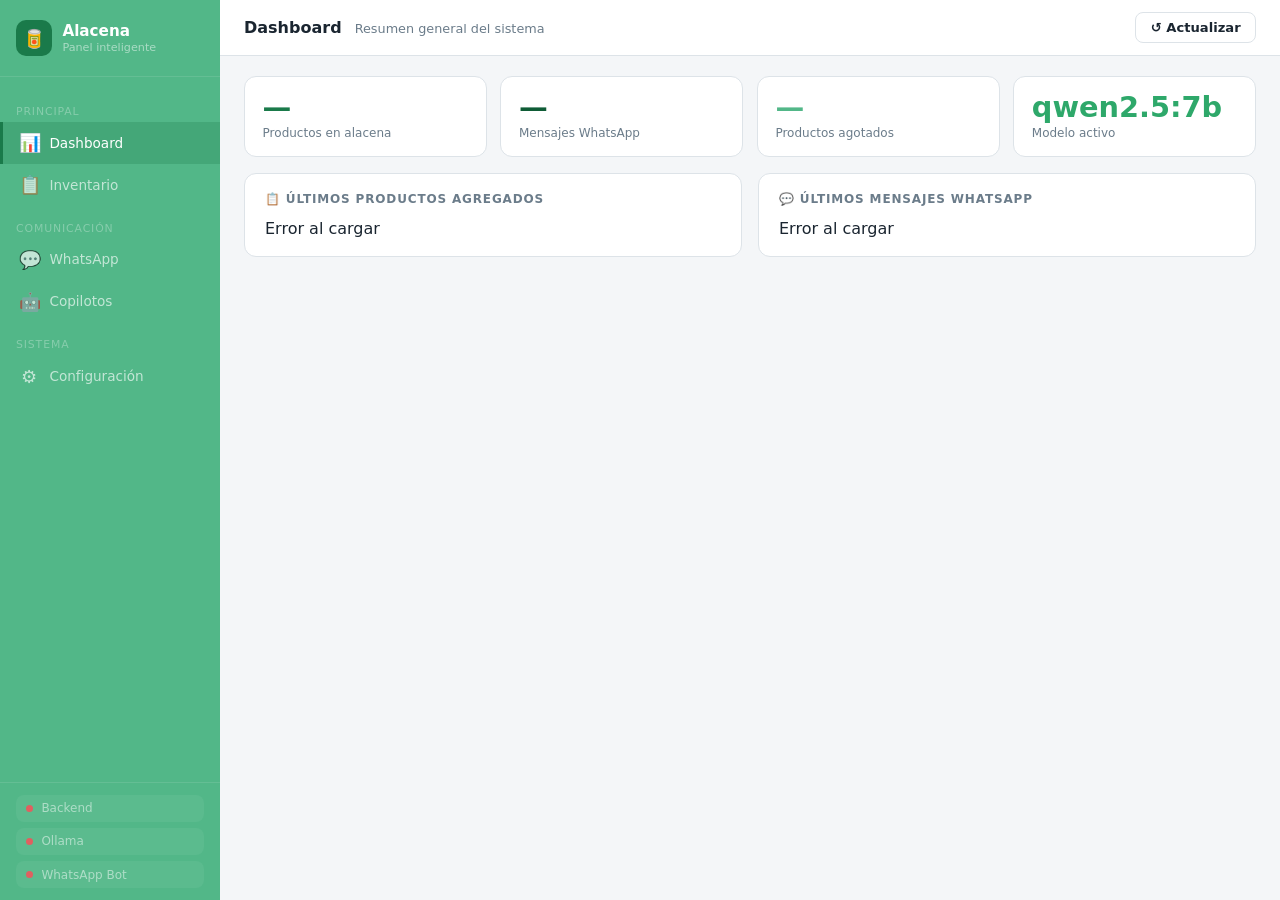
<file: frontend/admin.html>
<!DOCTYPE html>
<html lang="es">
<head>
<meta charset="UTF-8"/>
<meta name="viewport" content="width=device-width,initial-scale=1.0"/>
<title>Alacena Inteligente — Dashboard</title>
<style>
:root{
  --navy:#52b788;--orange:#1a7a4a;--yellow:#52b788;--green:#d8f3dc;--teal:#0f5c36;
  --navy-light:#6bc49a;--orange-light:#2ea86a;--bg:#f4f6f8;--card:#fff;
  --text:#1a2530;--muted:#6b7c8a;--border:#dde3e8;
  --font:'Segoe UI',system-ui,sans-serif;--mono:'Consolas','Cascadia Code',monospace;
}
*{box-sizing:border-box;margin:0;padding:0}
body{font-family:var(--font);background:var(--bg);color:var(--text);min-height:100vh;display:flex}

/* SIDEBAR */
.sidebar{width:220px;background:#52b788;flex-shrink:0;display:flex;flex-direction:column;min-height:100vh;position:sticky;top:0}
.sidebar-logo{padding:1.25rem 1rem;display:flex;align-items:center;gap:.65rem;border-bottom:1px solid rgba(255,255,255,.1)}
.logo-icon{width:36px;height:36px;background:#1a7a4a;border-radius:10px;display:flex;align-items:center;justify-content:center;font-size:18px;flex-shrink:0}
.logo-text{color:#fff;font-size:.95rem;font-weight:700;line-height:1.2}
.logo-sub{color:rgba(255,255,255,.5);font-size:.7rem;font-weight:400}
.nav{flex:1;padding:.75rem 0}
.nav-item{display:flex;align-items:center;gap:.65rem;padding:.65rem 1rem;color:rgba(255,255,255,.65);font-size:.85rem;cursor:pointer;transition:all .15s;border-left:3px solid transparent}
.nav-item:hover{background:rgba(255,255,255,.07);color:#fff}
.nav-item.active{background:rgba(26,122,74,.25);color:#fff;border-left-color:#1a7a4a}
.nav-icon{font-size:18px;width:20px;text-align:center}
.nav-section{padding:.5rem 1rem .25rem;color:rgba(255,255,255,.3);font-size:.68rem;text-transform:uppercase;letter-spacing:.08em;margin-top:.5rem}
.sidebar-footer{padding:.75rem 1rem;border-top:1px solid rgba(255,255,255,.1)}
.status-pill{display:flex;align-items:center;gap:.5rem;font-size:.75rem;color:rgba(255,255,255,.5);padding:.4rem .65rem;background:rgba(255,255,255,.05);border-radius:8px}
.dot{width:7px;height:7px;border-radius:50%;background:#aaa;flex-shrink:0}
.dot.on{background:#A0C382}
.dot.off{background:#e06060}

/* MAIN */
.main{flex:1;display:flex;flex-direction:column;min-width:0}
.topbar{background:var(--card);border-bottom:1px solid var(--border);padding:.75rem 1.5rem;display:flex;align-items:center;gap:1rem}
.topbar-title{font-size:1rem;font-weight:700;color:var(--text)}
.topbar-sub{font-size:.8rem;color:var(--muted);margin-left:.5rem}
.topbar-right{margin-left:auto;display:flex;gap:.5rem}
.btn{padding:.45rem .9rem;border:none;border-radius:8px;font:inherit;font-size:.82rem;font-weight:600;cursor:pointer;transition:opacity .15s}
.btn:hover{opacity:.88}
.btn-orange{background:#1a7a4a;color:#fff}
.btn-outline{background:transparent;border:1.5px solid var(--border);color:var(--text)}
.btn-teal{background:#0f5c36;color:#fff}
.btn-red{background:#e05050;color:#fff}
.btn-green{background:#52b788;color:#fff}

/* CONTENT */
.content{padding:1.25rem 1.5rem;flex:1;overflow-y:auto}
.section{display:none}
.section.active{display:block}

/* CARDS */
.card{background:var(--card);border:1px solid var(--border);border-radius:12px;padding:1.1rem 1.25rem;margin-bottom:1rem}
.card-title{font-size:.75rem;font-weight:700;text-transform:uppercase;letter-spacing:.07em;color:var(--muted);margin-bottom:.85rem;display:flex;align-items:center;gap:.4rem}

/* STATS GRID */
.stats-grid{display:grid;grid-template-columns:repeat(4,1fr);gap:.85rem;margin-bottom:1rem}
.stat{background:var(--card);border:1px solid var(--border);border-radius:12px;padding:1rem 1.1rem}
.stat-val{font-size:1.8rem;font-weight:700;line-height:1;margin-bottom:.25rem}
.stat-label{font-size:.75rem;color:var(--muted);font-weight:500}
.stat-orange .stat-val{color:#1a7a4a}
.stat-teal .stat-val{color:#0f5c36}
.stat-green .stat-val{color:#52b788}
.stat-yellow .stat-val{color:#2ea86a}

/* INVENTORY TABLE */
.inv-toolbar{display:flex;gap:.65rem;margin-bottom:.85rem;flex-wrap:wrap}
.inv-toolbar input{flex:1;min-width:180px;padding:.5rem .75rem;border:1px solid var(--border);border-radius:8px;font:inherit;font-size:.85rem}
.inv-toolbar input:focus{outline:2px solid var(--teal);outline-offset:1px}
.table-wrap{overflow-x:auto}
table{width:100%;border-collapse:collapse;font-size:.85rem}
th{background:#f8fafb;padding:.6rem .85rem;text-align:left;font-size:.72rem;text-transform:uppercase;letter-spacing:.06em;color:var(--muted);border-bottom:1.5px solid var(--border)}
td{padding:.65rem .85rem;border-bottom:1px solid var(--border);vertical-align:middle}
tr:last-child td{border-bottom:none}
tr:hover td{background:#fafbfc}
.badge{display:inline-block;padding:.2rem .6rem;border-radius:20px;font-size:.72rem;font-weight:600}
.badge-green{background:#eaf6e0;color:#3a6b15}
.badge-orange{background:#fff0e6;color:#c05010}
.badge-red{background:#fdeaea;color:#a02020}
.icon-btn{background:none;border:none;cursor:pointer;padding:.3rem;border-radius:6px;color:var(--muted);font-size:16px}
.icon-btn:hover{background:var(--bg);color:var(--text)}

/* ADD FORM */
.add-form{display:grid;grid-template-columns:1fr 1fr 1fr auto;gap:.65rem;align-items:end;margin-top:.85rem;padding-top:.85rem;border-top:1px solid var(--border)}
.add-form label{font-size:.78rem;font-weight:600;color:var(--muted);display:block;margin-bottom:.3rem}
.add-form input,.add-form select{width:100%;padding:.5rem .7rem;border:1px solid var(--border);border-radius:8px;font:inherit;font-size:.85rem}
.add-form input:focus,.add-form select:focus{outline:2px solid var(--teal)}

/* WHATSAPP HISTORY */
.wa-list{display:flex;flex-direction:column;gap:.75rem;max-height:520px;overflow-y:auto}
.wa-item{border:1px solid var(--border);border-radius:10px;overflow:hidden}
.wa-user-row{background:#f0f7f5;padding:.55rem .85rem;display:flex;align-items:center;gap:.5rem}
.wa-num{font-size:.72rem;color:var(--teal);font-weight:700;text-transform:uppercase;letter-spacing:.04em}
.wa-msg{font-size:.85rem;color:var(--text);margin-left:.3rem}
.wa-bot-row{background:var(--card);padding:.55rem .85rem}
.wa-bot-label{font-size:.7rem;color:var(--orange);font-weight:700;text-transform:uppercase;letter-spacing:.04em;margin-bottom:.25rem}
.wa-bot-text{font-size:.83rem;color:var(--muted);line-height:1.4;white-space:pre-wrap}
.wa-empty{text-align:center;color:var(--muted);padding:2rem;font-size:.9rem}

/* CHAT / COPILOTOS */
.chat-layout{display:grid;grid-template-columns:260px 1fr;gap:1rem}
.profile-list{display:flex;flex-direction:column;gap:.5rem}
.profile-card{border:1.5px solid var(--border);border-radius:10px;padding:.75rem .85rem;cursor:pointer;transition:all .15s}
.profile-card:hover{border-color:var(--orange)}
.profile-card.active{border-color:var(--orange);background:#fff8f4}
.profile-name{font-size:.88rem;font-weight:700;margin-bottom:.2rem}
.profile-desc{font-size:.75rem;color:var(--muted);line-height:1.4}
.chat-area{background:#f3f5f7;border-radius:10px;padding:.75rem;min-height:360px;max-height:420px;overflow-y:auto;display:flex;flex-direction:column;gap:.65rem}
.bubble{max-width:85%;padding:.65rem .9rem;border-radius:12px;font-size:.88rem;line-height:1.5;white-space:pre-wrap}
.bubble-user{align-self:flex-end;background:#1a7a4a;color:#fff;border-bottom-right-radius:4px}
.bubble-bot{align-self:flex-start;background:var(--card);border:1px solid var(--border);border-bottom-left-radius:4px}
.bubble-error{align-self:flex-start;background:#fdeaea;border:1px solid #f5b5b5;color:#a02020}
.bubble-label{font-size:.68rem;font-weight:700;opacity:.6;margin-bottom:.25rem;display:block}
.thinking{align-self:flex-start;font-size:.78rem;color:var(--muted);padding:.45rem .75rem;background:var(--card);border:1px solid var(--border);border-radius:10px;animation:pulse 1.2s infinite}
@keyframes pulse{0%,100%{opacity:1}50%{opacity:.4}}
.chat-form{display:flex;gap:.65rem;margin-top:.75rem}
.chat-form textarea{flex:1;padding:.6rem .8rem;border:1px solid var(--border);border-radius:8px;font:inherit;font-size:.85rem;resize:none;min-height:52px}
.chat-form textarea:focus{outline:2px solid var(--orange)}

/* METRICS BAR */
.metrics-bar{display:grid;grid-template-columns:repeat(4,1fr);gap:.5rem;margin-top:.75rem}
.mcard{background:var(--bg);border:1px solid var(--border);border-radius:8px;padding:.5rem .65rem}
.mcard-label{font-size:.65rem;text-transform:uppercase;letter-spacing:.05em;color:var(--muted);margin-bottom:.15rem}
.mcard-val{font-family:var(--mono);font-size:.9rem;font-weight:700;color:var(--teal)}

/* CONFIG */
.config-grid{display:grid;grid-template-columns:1fr 1fr;gap:1rem}
.profile-editor{background:var(--card);border:1px solid var(--border);border-radius:12px;padding:1.1rem}
.profile-editor h3{font-size:.85rem;font-weight:700;margin-bottom:.85rem;display:flex;align-items:center;gap:.4rem}
.profile-editor textarea{width:100%;padding:.6rem .75rem;border:1px solid var(--border);border-radius:8px;font:inherit;font-size:.82rem;resize:vertical;min-height:140px}
.profile-editor textarea:focus{outline:2px solid var(--teal)}
.slider-row{display:flex;align-items:center;gap:.65rem;margin-top:.35rem}
.slider-row input[type=range]{flex:1;accent-color:var(--orange)}
.slider-val{font-family:var(--mono);font-size:.8rem;font-weight:700;color:var(--orange);min-width:32px;text-align:right}
.form-label{font-size:.78rem;font-weight:600;color:var(--muted);display:block;margin:.75rem 0 .3rem}
</style>
</head>
<body>

<!-- SIDEBAR -->
<nav class="sidebar">
  <div class="sidebar-logo">
    <div class="logo-icon">🥫</div>
    <div>
      <div class="logo-text">Alacena</div>
      <div class="logo-sub">Panel inteligente</div>
    </div>
  </div>
  <div class="nav">
    <div class="nav-section">Principal</div>
    <div class="nav-item active" onclick="showSection('dashboard',this)">
      <span class="nav-icon">📊</span> Dashboard
    </div>
    <div class="nav-item" onclick="showSection('inventario',this)">
      <span class="nav-icon">📋</span> Inventario
    </div>
    <div class="nav-section">Comunicación</div>
    <div class="nav-item" onclick="showSection('whatsapp',this)">
      <span class="nav-icon">💬</span> WhatsApp
    </div>
    <div class="nav-item" onclick="showSection('copilotos',this)">
      <span class="nav-icon">🤖</span> Copilotos
    </div>
    <div class="nav-section">Sistema</div>
    <div class="nav-item" onclick="showSection('config',this)">
      <span class="nav-icon">⚙️</span> Configuración
    </div>
  </div>
  <div class="sidebar-footer">
    <div class="status-pill">
      <span class="dot" id="dotBackend"></span> Backend
    </div>
    <div class="status-pill" style="margin-top:.4rem">
      <span class="dot" id="dotOllama"></span> Ollama
    </div>
    <div class="status-pill" style="margin-top:.4rem">
      <span class="dot" id="dotWA"></span> WhatsApp Bot
    </div>
  </div>
</nav>

<!-- MAIN -->
<div class="main">
  <div class="topbar">
    <div>
      <span class="topbar-title" id="topbarTitle">Dashboard</span>
      <span class="topbar-sub" id="topbarSub">Resumen general del sistema</span>
    </div>
    <div class="topbar-right">
      <button class="btn btn-outline" onclick="refreshAll()">↺ Actualizar</button>
    </div>
  </div>

  <div class="content">

    <!-- ── DASHBOARD ── -->
    <div class="section active" id="sec-dashboard">
      <div class="stats-grid">
        <div class="stat stat-orange"><div class="stat-val" id="st-productos">—</div><div class="stat-label">Productos en alacena</div></div>
        <div class="stat stat-teal"><div class="stat-val" id="st-mensajes">—</div><div class="stat-label">Mensajes WhatsApp</div></div>
        <div class="stat stat-green"><div class="stat-val" id="st-agotados">—</div><div class="stat-label">Productos agotados</div></div>
        <div class="stat stat-yellow"><div class="stat-val" id="st-model">qwen2.5:7b</div><div class="stat-label">Modelo activo</div></div>
      </div>
      <div style="display:grid;grid-template-columns:1fr 1fr;gap:1rem">
        <div class="card">
          <div class="card-title">📋 Últimos productos agregados</div>
          <div id="dash-inv">Cargando...</div>
        </div>
        <div class="card">
          <div class="card-title">💬 Últimos mensajes WhatsApp</div>
          <div id="dash-wa">Cargando...</div>
        </div>
      </div>
    </div>

    <!-- ── INVENTARIO ── -->
    <div class="section" id="sec-inventario">
      <div class="card">
        <div class="card-title">📋 Inventario de la alacena</div>
        <div class="inv-toolbar">
          <input type="text" id="invSearch" placeholder="Buscar producto..." oninput="filterInventory()">
          <button class="btn btn-teal" onclick="loadInventory()">↺ Recargar</button>
        </div>
        <div class="table-wrap">
          <table>
            <thead>
              <tr><th>ID</th><th>Producto</th><th>Cantidad</th><th>Fuente</th><th>Última actualización</th><th>Estado</th><th>Acciones</th></tr>
            </thead>
            <tbody id="invBody">
              <tr><td colspan="7" style="text-align:center;color:var(--muted);padding:1.5rem">Cargando inventario...</td></tr>
            </tbody>
          </table>
        </div>
        <div class="add-form" id="addForm">
          <div>
            <label>Producto</label>
            <input type="text" id="addNombre" placeholder="ej. tomates">
          </div>
          <div>
            <label>Cantidad</label>
            <input type="number" id="addCantidad" value="1" min="1">
          </div>
          <div>
            <label>Fuente</label>
            <select id="addFuente">
              <option value="manual">Manual</option>
              <option value="whatsapp">WhatsApp</option>
              <option value="camara">Cámara</option>
            </select>
          </div>
          <div>
            <label>&nbsp;</label>
            <button class="btn btn-orange" onclick="addProduct()">+ Agregar</button>
          </div>
        </div>
      </div>
    </div>

    <!-- ── WHATSAPP ── -->
    <div class="section" id="sec-whatsapp">
      <div class="card">
        <div class="card-title">💬 Historial de mensajes WhatsApp
          <button class="btn btn-outline" style="margin-left:auto;font-size:.75rem;padding:.3rem .7rem" onclick="loadWA()">↺ Actualizar</button>
        </div>
        <div class="wa-list" id="waList">
          <div class="wa-empty">Cargando mensajes...</div>
        </div>
      </div>
    </div>

    <!-- ── COPILOTOS ── -->
    <div class="section" id="sec-copilotos">
      <div class="chat-layout">
        <div>
          <div class="card-title" style="margin-bottom:.65rem">Perfil de copiloto</div>
          <div class="profile-list" id="profileList"></div>
          <div style="margin-top:1rem">
            <div class="card-title">Modelo</div>
            <select id="chatModel" style="width:100%;padding:.5rem;border:1px solid var(--border);border-radius:8px;font:inherit;font-size:.83rem">
              <option value="llama3.2:3b">llama3.2:3b</option>
              <option value="gemma3:4b">gemma3:4b</option>
              <option value="qwen2.5:7b" selected>qwen2.5:7b</option>
              <option value="mistral:7b">mistral:7b</option>
              <option value="phi4-mini">phi4-mini</option>
            </select>
          </div>
        </div>
        <div>
          <div class="chat-area" id="chatArea"></div>
          <div class="chat-form">
            <textarea id="chatMsg" rows="2" placeholder="Escribe tu mensaje..."></textarea>
            <button class="btn btn-orange" id="chatSend" onclick="sendChat()">Enviar →</button>
          </div>
          <div class="metrics-bar" id="chatMetrics" style="display:none">
            <div class="mcard"><div class="mcard-label">Tiempo</div><div class="mcard-val" id="m-time">—</div></div>
            <div class="mcard"><div class="mcard-label">Tokens/s</div><div class="mcard-val" id="m-tps">—</div></div>
            <div class="mcard"><div class="mcard-label">Tokens entrada</div><div class="mcard-val" id="m-in">—</div></div>
            <div class="mcard"><div class="mcard-label">Tokens salida</div><div class="mcard-val" id="m-out">—</div></div>
          </div>
        </div>
      </div>
    </div>

    <!-- ── CONFIG ── -->
    <div class="section" id="sec-config">
      <div class="card" style="margin-bottom:1rem">
        <div class="card-title">⚙️ Parámetros del modelo</div>
        <div style="display:grid;grid-template-columns:1fr 1fr 1fr;gap:1rem">
          <div>
            <label class="form-label">Temperature</label>
            <div class="slider-row">
              <input type="range" id="cfgTemp" min="0" max="1.2" step="0.05" value="0.7" oninput="document.getElementById('cfgTempVal').textContent=parseFloat(this.value).toFixed(2)">
              <span class="slider-val" id="cfgTempVal">0.70</span>
            </div>
          </div>
          <div>
            <label class="form-label">Top-p</label>
            <div class="slider-row">
              <input type="range" id="cfgTopP" min="0.1" max="1" step="0.05" value="0.9" oninput="document.getElementById('cfgTopPVal').textContent=parseFloat(this.value).toFixed(2)">
              <span class="slider-val" id="cfgTopPVal">0.90</span>
            </div>
          </div>
          <div>
            <label class="form-label">Repeat penalty</label>
            <div class="slider-row">
              <input type="range" id="cfgRP" min="1" max="2" step="0.05" value="1.1" oninput="document.getElementById('cfgRPVal').textContent=parseFloat(this.value).toFixed(2)">
              <span class="slider-val" id="cfgRPVal">1.10</span>
            </div>
          </div>
          <div>
            <label class="form-label">Tokens máximos</label>
            <input type="number" id="cfgPredict" value="180" min="20" max="1000" step="10" style="width:100%;padding:.5rem;border:1px solid var(--border);border-radius:8px;font:inherit;font-size:.85rem">
          </div>
          <div>
            <label class="form-label">Contexto</label>
            <select id="cfgCtx" style="width:100%;padding:.5rem;border:1px solid var(--border);border-radius:8px;font:inherit;font-size:.85rem">
              <option value="2048">2 048</option>
              <option value="4096" selected>4 096</option>
              <option value="8192">8 192</option>
            </select>
          </div>
        </div>
      </div>
      <div class="card-title" style="margin-bottom:.75rem">System prompts de los perfiles</div>
      <div class="config-grid" id="profileEditors"></div>
    </div>

  </div>
</div>

<script>
const API = 'http://127.0.0.1:8000';
let profiles = {};
let inventory = [];
let activeProfile = 'generico';

function escH(t){ return String(t).replace(/&/g,'&amp;').replace(/</g,'&lt;').replace(/>/g,'&gt;').replace(/\n/g,'<br>'); }

// ── NAV ───────────────────────────────────────────────
const titles = {
  dashboard: ['Dashboard','Resumen general del sistema'],
  inventario: ['Inventario','Gestión de productos'],
  whatsapp: ['WhatsApp','Historial de mensajes'],
  copilotos: ['Copilotos','Chat con agentes especializados'],
  config: ['Configuración','Parámetros y system prompts'],
};

function showSection(id, el) {
  document.querySelectorAll('.section').forEach(s=>s.classList.remove('active'));
  document.querySelectorAll('.nav-item').forEach(n=>n.classList.remove('active'));
  document.getElementById('sec-'+id).classList.add('active');
  el.classList.add('active');
  document.getElementById('topbarTitle').textContent = titles[id][0];
  document.getElementById('topbarSub').textContent = titles[id][1];
  if(id==='inventario') loadInventory();
  if(id==='whatsapp') loadWA();
  if(id==='dashboard') loadDashboard();
}

// ── STATUS ────────────────────────────────────────────
async function checkStatus(){
  try{
    const r = await fetch(`${API}/`);
    document.getElementById('dotBackend').className = r.ok ? 'dot on' : 'dot off';
  }catch{ document.getElementById('dotBackend').className='dot off'; }
  try{
    const r = await fetch('http://localhost:11434/api/tags');
    document.getElementById('dotOllama').className = r.ok ? 'dot on' : 'dot off';
  }catch{ document.getElementById('dotOllama').className='dot off'; }
  try{
    const r = await fetch(`${API}/chat/historial`);
    document.getElementById('dotWA').className = r.ok ? 'dot on' : 'dot off';
  }catch{ document.getElementById('dotWA').className='dot off'; }
}

// ── DASHBOARD ─────────────────────────────────────────
async function loadDashboard(){
  try{
    const inv = await (await fetch(`${API}/inventory/db`)).json();
    const items = inv.inventory || [];
    document.getElementById('st-productos').textContent = items.length;
    const agotados = items.filter(i=>i.quantity<=1).length;
    document.getElementById('st-agotados').textContent = agotados;
    document.getElementById('dash-inv').innerHTML = items.slice(-5).reverse().map(i=>`
      <div style="display:flex;justify-content:space-between;padding:.4rem 0;border-bottom:1px solid var(--border);font-size:.83rem">
        <span>${escH(i.name)}</span>
        <span style="color:var(--muted)">x${i.quantity}</span>
      </div>`).join('') || '<div style="color:var(--muted);font-size:.83rem">Sin productos</div>';
  }catch(e){ document.getElementById('dash-inv').textContent='Error al cargar'; }
  try{
    const wa = await (await fetch(`${API}/chat/historial`)).json();
    const msgs = wa.mensajes || [];
    document.getElementById('st-mensajes').textContent = msgs.length;
    document.getElementById('dash-wa').innerHTML = msgs.slice(-4).reverse().map(m=>`
      <div style="padding:.4rem 0;border-bottom:1px solid var(--border);font-size:.82rem">
        <div style="color:var(--teal);font-size:.7rem;font-weight:700;margin-bottom:.15rem">USUARIO</div>
        <div style="white-space:nowrap;overflow:hidden;text-overflow:ellipsis">${escH(m.mensaje)}</div>
      </div>`).join('') || '<div style="color:var(--muted);font-size:.83rem">Sin mensajes</div>';
  }catch(e){ document.getElementById('dash-wa').textContent='Error al cargar'; }
}

// ── INVENTORY ─────────────────────────────────────────
async function loadInventory(){
  try{
    const r = await fetch(`${API}/inventory/db`);
    const data = await r.json();
    inventory = data.inventory || [];
    renderInventory(inventory);
  }catch(e){ document.getElementById('invBody').innerHTML='<tr><td colspan="7" style="text-align:center;color:var(--muted);padding:1.5rem">Error al cargar inventario</td></tr>'; }
}

function renderInventory(items){
  const tbody = document.getElementById('invBody');
  if(!items.length){ tbody.innerHTML='<tr><td colspan="7" style="text-align:center;color:var(--muted);padding:1.5rem">Inventario vacío</td></tr>'; return; }
  tbody.innerHTML = items.map(i=>{
    const badge = i.quantity<=0 ? '<span class="badge badge-red">Agotado</span>'
      : i.quantity<=2 ? '<span class="badge badge-orange">Bajo</span>'
      : '<span class="badge badge-green">OK</span>';
    return `<tr>
      <td style="color:var(--muted);font-size:.8rem">${i.id}</td>
      <td><strong>${escH(i.name)}</strong></td>
      <td>${i.quantity}</td>
      <td><span class="badge badge-green" style="background:#e8f0fe;color:#2040a0">${escH(i.source||'—')}</span></td>
      <td style="color:var(--muted);font-size:.78rem">${i.last_update||'—'}</td>
      <td>${badge}</td>
      <td>
        <button class="icon-btn" onclick="removeProduct('${escH(i.name)}')" title="Quitar 1 unidad">🗑</button>
      </td>
    </tr>`;
  }).join('');
}

function filterInventory(){
  const q = document.getElementById('invSearch').value.toLowerCase();
  renderInventory(inventory.filter(i=>i.name.toLowerCase().includes(q)));
}

async function addProduct(){
  const nombre = document.getElementById('addNombre').value.trim();
  const cantidad = parseInt(document.getElementById('addCantidad').value)||1;
  const fuente = document.getElementById('addFuente').value;
  if(!nombre) return alert('Escribe el nombre del producto');
  try{
    const r = await fetch(`${API}/inventory/add`,{method:'POST',headers:{'Content-Type':'application/json'},body:JSON.stringify({nombre,cantidad,fuente})});
    if(r.ok){ document.getElementById('addNombre').value=''; loadInventory(); }
    else alert('Error al agregar producto');
  }catch(e){ alert('Error de conexión'); }
}

async function removeProduct(name){
  if(!confirm(`¿Quitar 1 unidad de "${name}"?`)) return;
  try{
    const r = await fetch(`${API}/inventory/remove`,{method:'POST',headers:{'Content-Type':'application/json'},body:JSON.stringify({nombre:name,cantidad:1,fuente:'manual'})});
    if(r.ok) loadInventory();
    else alert('Error al quitar producto');
  }catch(e){ alert('Error de conexión'); }
}

// ── WHATSAPP ──────────────────────────────────────────
async function loadWA(){
  const list = document.getElementById('waList');
  list.innerHTML='<div class="wa-empty">Cargando...</div>';
  try{
    const r = await fetch(`${API}/chat/historial`);
    const data = await r.json();
    const msgs = (data.mensajes||[]).slice().reverse().slice(0,30);
    if(!msgs.length){ list.innerHTML='<div class="wa-empty">No hay mensajes aún</div>'; return; }
    list.innerHTML = msgs.map(m=>`
      <div class="wa-item">
        <div class="wa-user-row">
          <span class="wa-num">👤 Usuario</span>
          <span class="wa-msg">${escH(m.mensaje)}</span>
        </div>
        <div class="wa-bot-row">
          <div class="wa-bot-label">🤖 Bot</div>
          <div class="wa-bot-text">${m.respuesta ? escH(m.respuesta) : '<em style="opacity:.5">Sin respuesta registrada</em>'}</div>
        </div>
      </div>`).join('');
  }catch(e){ list.innerHTML='<div class="wa-empty" style="color:#a02020">Error al cargar historial</div>'; }
}

// ── COPILOTOS ─────────────────────────────────────────
async function loadProfiles(){
  try{
    const r = await fetch(`${API}/profiles`);
    profiles = await r.json();
    renderProfileList();
    renderProfileEditors();
  }catch(e){ console.error('No se pudieron cargar perfiles'); }
}

function renderProfileList(){
  const icons = {generico:'🤖',administrador:'📋',nutriologo:'🥗',comprador:'🛒'};
  document.getElementById('profileList').innerHTML = Object.entries(profiles).map(([id,p])=>`
    <div class="profile-card ${id===activeProfile?'active':''}" onclick="selectProfile('${id}')">
      <div class="profile-name">${icons[id]||'🤖'} ${escH(p.label)}</div>
    </div>`).join('');
}

function selectProfile(id){
  activeProfile = id;
  renderProfileList();
}

function renderProfileEditors(){
  document.getElementById('profileEditors').innerHTML = Object.entries(profiles).map(([id,p])=>`
    <div class="profile-editor">
      <h3>${escH(p.label)}</h3>
      <textarea id="prompt-${id}" rows="7">${escH(p.system_prompt)}</textarea>
      <button class="btn btn-teal" style="margin-top:.65rem;width:auto;padding:.4rem .9rem;font-size:.8rem" onclick="savePrompt('${id}')">Guardar</button>
    </div>`).join('');
}

function savePrompt(id){
  if(profiles[id]) profiles[id].system_prompt = document.getElementById(`prompt-${id}`).value;
  alert(`System prompt de "${profiles[id].label}" actualizado localmente.`);
}

function addChatBubble(role,text,type){
  const div = document.createElement('div');
  div.className=`bubble bubble-${type}`;
  div.innerHTML=`<span class="bubble-label">${escH(role)}</span>${escH(text)}`;
  document.getElementById('chatArea').appendChild(div);
  document.getElementById('chatArea').scrollTop=9999;
}

function addThinking(){
  const el=document.createElement('div');el.className='thinking';el.textContent='Generando respuesta...';el.id='thinking';
  document.getElementById('chatArea').appendChild(el);document.getElementById('chatArea').scrollTop=9999;
}
function removeThinking(){ const el=document.getElementById('thinking');if(el)el.remove(); }

async function sendChat(){
  const msg = document.getElementById('chatMsg').value.trim();
  if(!msg) return;
  addChatBubble('Tú',msg,'user');
  document.getElementById('chatMsg').value='';
  document.getElementById('chatSend').disabled=true;
  addThinking();
  const p = profiles[activeProfile]||{};
  const payload={
    message:msg,model:document.getElementById('chatModel').value,
    copilot_profile:activeProfile,
    system_prompt:document.getElementById(`prompt-${activeProfile}`)?.value||p.system_prompt||'',
    temperature:parseFloat(document.getElementById('cfgTemp').value),
    top_p:parseFloat(document.getElementById('cfgTopP').value),
    num_predict:parseInt(document.getElementById('cfgPredict').value),
    num_ctx:parseInt(document.getElementById('cfgCtx').value),
    repeat_penalty:parseFloat(document.getElementById('cfgRP').value),
  };
  try{
    const r=await fetch(`${API}/chat/admin`,{method:'POST',headers:{'Content-Type':'application/json'},body:JSON.stringify(payload)});
    const data=await r.json();removeThinking();
    if(!r.ok) throw new Error(data.detail||'Error del backend');
    addChatBubble(`Copiloto — ${data.copilot_label}`,data.reply,'bot');
    const m=data.metrics;
    document.getElementById('m-time').textContent=m.wall_time_s.toFixed(2)+' s';
    document.getElementById('m-tps').textContent=m.tokens_per_second.toFixed(1);
    document.getElementById('m-in').textContent=m.prompt_eval_count;
    document.getElementById('m-out').textContent=m.eval_count;
    document.getElementById('chatMetrics').style.display='grid';
  }catch(e){ removeThinking();addChatBubble('Error',e.message,'error'); }
  finally{ document.getElementById('chatSend').disabled=false; }
}

document.addEventListener('keydown',e=>{
  if(e.target.id==='chatMsg'&&e.key==='Enter'&&!e.shiftKey){e.preventDefault();sendChat();}
});

function refreshAll(){ checkStatus();loadDashboard();loadInventory();loadWA(); }

// ── INIT ──────────────────────────────────────────────
checkStatus();
loadProfiles();
loadDashboard();
setInterval(checkStatus,10000);
setInterval(()=>{ if(document.getElementById('sec-whatsapp').classList.contains('active')) loadWA(); },15000);
</script>
</body>
</html>
</file>
